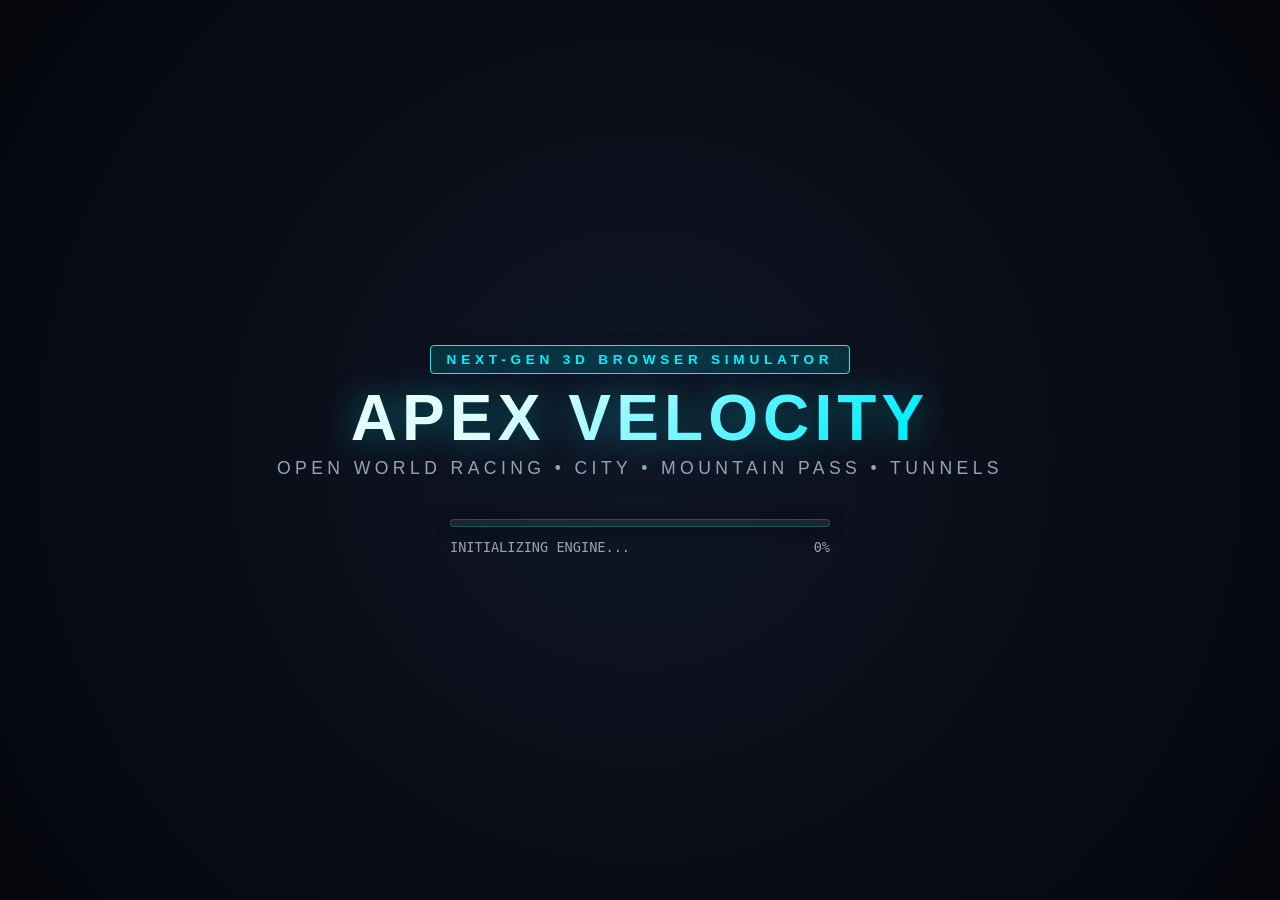
<file: index.html>
<!DOCTYPE html>
<html lang="en">
<head>
  <meta charset="UTF-8">
  <meta http-equiv="refresh" content="0; url=game.html">
  <title>Redirecting to Apex Velocity 3D...</title>
</head>
<body style="background: #07090e; color: #00f0ff; font-family: sans-serif; display: flex; justify-content: center; align-items: center; height: 100vh;">
  <p>Loading Apex Velocity 3D... <a href="game.html" style="color: #00f0ff;">Click here if not redirected</a></p>
</body>
</html>
</file>
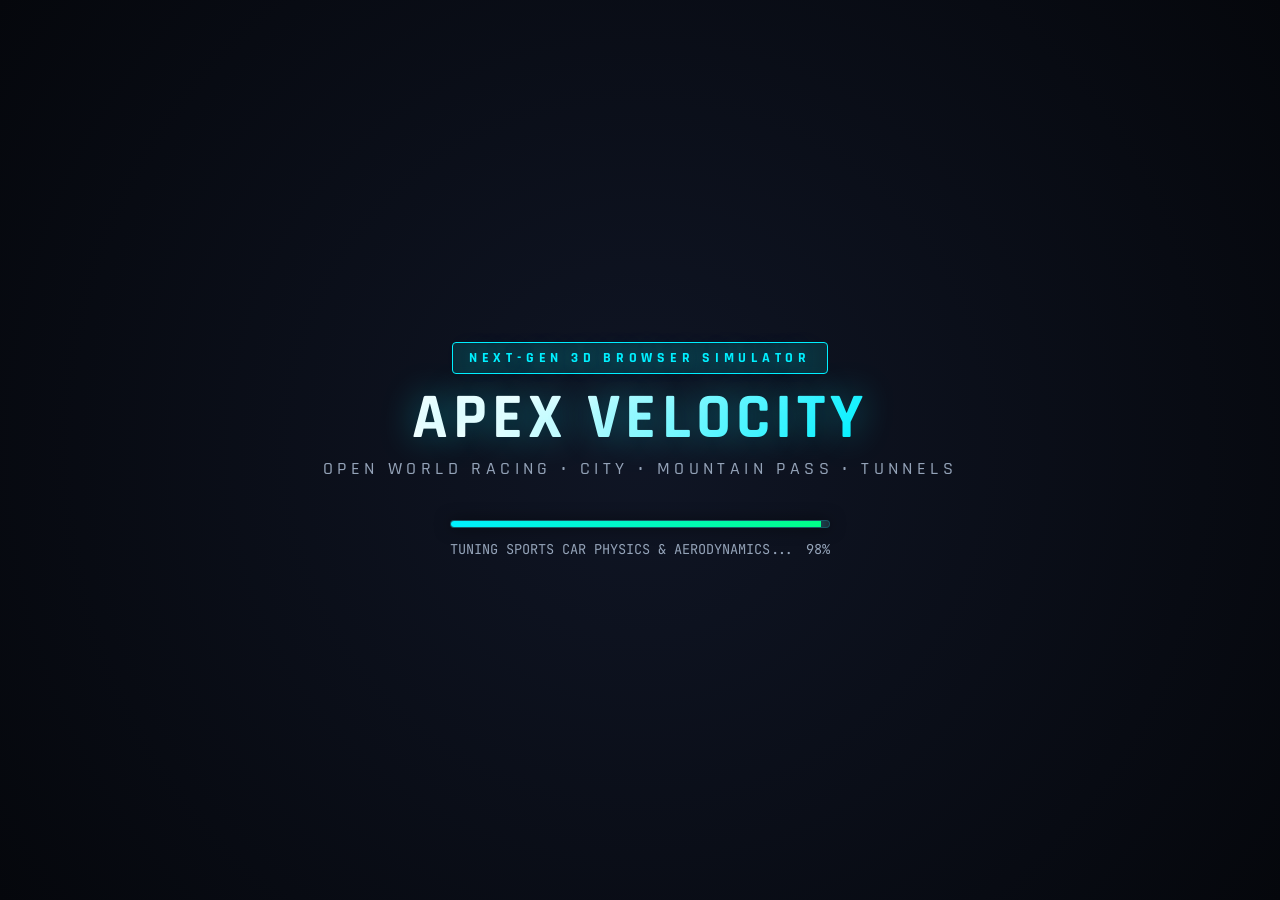
<file: game.html>
<!DOCTYPE html>
<html lang="en">

<head>
    <meta charset="UTF-8">
    <meta name="viewport" content="width=device-width, initial-scale=1.0, maximum-scale=1.0, user-scalable=no">
    <title>Apex Velocity 3D — Open-World High-Performance Racing</title>
    <meta name="description"
        content="Cinematic 3D open-world racing and driving game powered by WebGL and Three.js. Drive supercars through modern city streets, suspension bridges, mountain hairpins, and tunnels.">

    <!-- Google Fonts for futuristic racing aesthetic -->
    <link rel="preconnect" href="https://fonts.googleapis.com">
    <link rel="preconnect" href="https://fonts.gstatic.com" crossorigin>
    <link
        href="https://fonts.googleapis.com/css2?family=JetBrains+Mono:wght@400;700;800&family=Rajdhani:wght@500;600;700;800&family=Orbitron:wght@700;900&display=swap"
        rel="stylesheet">

    <link rel="stylesheet" href="style.css">
</head>

<body>

    <!-- WebGL 3D Canvas Rendering Container -->
    <div id="canvas-container"></div>

    <!-- SVG Global Definitions for Gradient Gauges -->
    <svg width="0" height="0" style="position: absolute;">
        <defs>
            <linearGradient id="speedo-grad" x1="0%" y1="0%" x2="100%" y2="100%">
                <stop offset="0%" stop-color="#00f0ff" />
                <stop offset="60%" stop-color="#00a2ff" />
                <stop offset="100%" stop-color="#ff2a44" />
            </linearGradient>
        </defs>
    </svg>

    <!-- Complete HTML5 UI & HUD Overlay -->
    <div id="ui-root">

        <!-- ==========================================
         1. START / PRELOADING SCREEN
         ========================================== -->
        <div id="start-screen" class="overlay-screen">
            <div class="brand-container">
                <span class="game-logo-badge">NEXT-GEN 3D BROWSER SIMULATOR</span>
                <h1 class="game-title">APEX VELOCITY</h1>
                <p class="game-subtitle">OPEN WORLD RACING &bull; CITY &bull; MOUNTAIN PASS &bull; TUNNELS</p>
            </div>

            <div class="loader-progress-box">
                <div class="loader-bar-bg">
                    <div id="loading-bar-fill" class="loader-bar-fill"></div>
                </div>
                <div class="loader-meta">
                    <span id="loading-text">INITIALIZING ENGINE...</span>
                    <span id="loading-percent">0%</span>
                </div>
            </div>

            <button id="btn-start-game" class="btn-launch hidden">ENTER THE GRID</button>
        </div>

        <!-- ==========================================
         2. CINEMATIC MAIN MENU
         ========================================== -->
        <div id="main-menu" class="menu-container hidden">
            <div class="menu-header">
                <div>
                    <span class="game-logo-badge">3D RACING SIMULATION</span>
                    <h2 style="font-size: 2.8rem; font-weight: 900; letter-spacing: 0.08em; text-transform: uppercase;">
                        APEX VELOCITY</h2>
                </div>
            </div>

            <div class="menu-nav">
                <button id="btn-menu-free" class="btn-menu primary">
                    <span>FREE DRIVE</span>
                    <span>&rarr;</span>
                </button>
                <button id="btn-menu-race" class="btn-menu">
                    <span>RACE MODES</span>
                    <span>&rarr;</span>
                </button>
                <button id="btn-menu-garage" class="btn-menu">
                    <span>GARAGE &amp; CARS</span>
                    <span>&rarr;</span>
                </button>
                <button id="btn-menu-map" class="btn-menu">
                    <span>WORLD MAP [M]</span>
                    <span>&rarr;</span>
                </button>
                <button id="btn-menu-settings" class="btn-menu">
                    <span>SETTINGS</span>
                    <span>&rarr;</span>
                </button>
                <button id="btn-menu-help" class="btn-menu">
                    <span>CONTROLS</span>
                    <span>&rarr;</span>
                </button>
            </div>

            <div class="menu-footer">
                <span>THREE.JS &bull; WEBGL ENGINE &bull; 60 FPS</span>
                <span>PRESS [M] FOR WORLD MAP &bull; [C] FOR 5 CAMERAS &bull; [SHIFT] NITRO</span>
            </div>
        </div>

        <!-- ==========================================
         3. RACE MODE SELECT MODAL
         ========================================== -->
        <div id="mode-modal" class="modal-overlay hidden">
            <div class="modal-card">
                <div class="modal-header">
                    <h3 class="modal-title">SELECT RACE MODE</h3>
                    <button class="modal-close-btn">&times;</button>
                </div>
                <div class="modal-body">
                    <div class="mode-grid">
                        <div class="mode-card" data-mode="free_drive">
                            <span style="font-size: 1.8rem;">🏙️</span>
                            <h4 class="mode-card-title">Free Drive</h4>
                            <p class="mode-card-desc">Explore the entire open world freely with no timer. Discover stunt
                                ramps, tunnels, suspension bridge, and scenic mountain lookouts.</p>
                        </div>
                        <div class="mode-card" data-mode="circuit">
                            <span style="font-size: 1.8rem;">🏁</span>
                            <h4 class="mode-card-title">Circuit Race</h4>
                            <p class="mode-card-desc">Compete in a 3-lap grand championship against 3 aggressive AI
                                rivals across downtown avenues, the suspension bridge, and mountain hairpins.</p>
                        </div>
                        <div class="mode-card" data-mode="sprint">
                            <span style="font-size: 1.8rem;">⚡</span>
                            <h4 class="mode-card-title">Sprint Race</h4>
                            <p class="mode-card-desc">High-stakes point-to-point race from Downtown across the
                                illuminated mountain tunnel to the coastal finish line.</p>
                        </div>
                        <div class="mode-card" data-mode="time_trial">
                            <span style="font-size: 1.8rem;">⏱️</span>
                            <h4 class="mode-card-title">Time Trial</h4>
                            <p class="mode-card-desc">Master optimal racing lines and apex braking points. Compete
                                against the stopwatch to beat the all-time track record.</p>
                        </div>
                        <div class="mode-card" data-mode="checkpoint">
                            <span style="font-size: 1.8rem;">⏳</span>
                            <h4 class="mode-card-title">Checkpoint Challenge</h4>
                            <p class="mode-card-desc">Arcade rush against a ticking countdown clock. Every illuminated
                                gate passed grants +7 bonus seconds. Don't run out of time!</p>
                        </div>
                        <div class="mode-card" data-mode="speed">
                            <span style="font-size: 1.8rem;">🚀</span>
                            <h4 class="mode-card-title">Speed Challenge</h4>
                            <p class="mode-card-desc">Activate nitrous oxide down the freeway straightaways and trigger
                                high-speed radar traps to set the ultimate velocity record.</p>
                        </div>
                    </div>
                </div>
            </div>
        </div>

        <!-- ==========================================
         4. GARAGE & SHOWROOM MODAL
         ========================================== -->
        <div id="garage-modal" class="modal-overlay hidden">
            <div class="modal-card">
                <div class="modal-header">
                    <h3 class="modal-title">VEHICLE SHOWROOM</h3>
                    <button class="modal-close-btn">&times;</button>
                </div>
                <div class="modal-body">
                    <div class="garage-grid">
                        <div class="car-select-list">
                            <div class="car-select-card active" data-car="apex">
                                <div>
                                    <div class="car-name">Apex GT</div>
                                    <div style="font-size: 0.8rem; color: var(--text-muted);">Porsche 911 GT3 Styling
                                        &bull; Twin-Turbo V8</div>
                                </div>
                                <span style="color: var(--accent-cyan); font-weight: 800;">ACTIVE</span>
                            </div>
                            <div class="car-select-card" data-car="phantom">
                                <div>
                                    <div class="car-name">Phantom Hypercar</div>
                                    <div style="font-size: 0.8rem; color: var(--text-muted);">Koenigsegg &bull; Bugatti
                                        Quad-Turbo W16</div>
                                </div>
                                <span style="color: var(--accent-cyan); font-weight: 800;">SELECT</span>
                            </div>
                            <div class="car-select-card" data-car="monza">
                                <div>
                                    <div class="car-name">Monza V12</div>
                                    <div style="font-size: 0.8rem; color: var(--text-muted);">Ferrari Daytona SP3 &bull;
                                        Roaring V12 Muscle</div>
                                </div>
                                <span style="color: var(--accent-cyan); font-weight: 800;">SELECT</span>
                            </div>
                            <div class="car-select-card" data-car="cyber">
                                <div>
                                    <div class="car-name">Cyber Roadster</div>
                                    <div style="font-size: 0.8rem; color: var(--text-muted);">Tesla Roadster &bull;
                                        Rimac Tri-Motor EV</div>
                                </div>
                                <span style="color: var(--accent-cyan); font-weight: 800;">SELECT</span>
                            </div>
                        </div>

                        <div class="car-stats-panel">
                            <h4 style="font-size: 1.1rem; color: #ffffff;">PERFORMANCE SPECS</h4>
                            <div class="stat-row">
                                <div class="stat-header"><span>TOP SPEED</span><span>345 KM/H</span></div>
                                <div class="stat-bar-bg">
                                    <div id="stat-speed-bar" class="stat-bar-fill"></div>
                                </div>
                            </div>
                            <div class="stat-row">
                                <div class="stat-header"><span>ACCELERATION</span><span>0-100 IN 2.4s</span></div>
                                <div class="stat-bar-bg">
                                    <div id="stat-accel-bar" class="stat-bar-fill"></div>
                                </div>
                            </div>
                            <div class="stat-row">
                                <div class="stat-header"><span>HANDLING &amp; DOWNFORCE</span><span>1.5G LATERAL</span>
                                </div>
                                <div class="stat-bar-bg">
                                    <div id="stat-handling-bar" class="stat-bar-fill"></div>
                                </div>
                            </div>
                            <div class="stat-row">
                                <div class="stat-header"><span>BRAKING FORCE</span><span>BREMBO CERAMIC</span></div>
                                <div class="stat-bar-bg">
                                    <div id="stat-brake-bar" class="stat-bar-fill"></div>
                                </div>
                            </div>

                            <div style="margin-top: 1rem;">
                                <h4 style="font-size: 1.05rem; color: #ffffff; margin-bottom: 0.4rem;">CUSTOM BODY PAINT
                                </h4>
                                <div class="color-palette">
                                    <div class="color-swatch active" data-color="00e5ff" style="background: #00e5ff;"
                                        title="Cyber Cyan"></div>
                                    <div class="color-swatch" data-color="e6194b" style="background: #e6194b;"
                                        title="Crimson Red"></div>
                                    <div class="color-swatch" data-color="ffe119" style="background: #ffe119;"
                                        title="Racing Yellow"></div>
                                    <div class="color-swatch" data-color="f58231" style="background: #f58231;"
                                        title="Solar Orange"></div>
                                    <div class="color-swatch" data-color="00b894" style="background: #00b894;"
                                        title="Emerald Green"></div>
                                    <div class="color-swatch" data-color="911eb4" style="background: #911eb4;"
                                        title="Neon Purple"></div>
                                    <div class="color-swatch" data-color="18191c" style="background: #18191c;"
                                        title="Midnight Carbon"></div>
                                </div>
                            </div>
                        </div>
                    </div>
                </div>
            </div>
        </div>

        <!-- ==========================================
         5. INTERACTIVE WORLD MAP SCREEN (M Key)
         ========================================== -->
        <div id="world-map-modal" class="modal-overlay hidden">
            <div class="modal-card" style="width: 980px; max-width: 96vw; height: 86vh;">
                <div class="modal-header">
                    <div style="display: flex; align-items: center; gap: 12px;">
                        <span style="font-size: 1.6rem;">🗺️</span>
                        <div>
                            <h3 class="modal-title">OPEN-WORLD GPS NAVIGATION</h3>
                            <p style="font-size: 0.8rem; color: var(--text-muted); letter-spacing: 0.05em;">CLICK ANY
                                LANDMARK OR DESTINATION TO SET ROUTE GUIDANCE</p>
                        </div>
                    </div>
                    <button class="modal-close-btn">&times;</button>
                </div>
                <div class="modal-body"
                    style="padding: 1rem 1.5rem; flex-direction: row; gap: 1.5rem; overflow: hidden;">
                    <!-- Landmarks List Sidebar -->
                    <div class="map-sidebar">
                        <h4
                            style="font-size: 0.9rem; letter-spacing: 0.1em; color: var(--accent-cyan); margin-bottom: 8px;">
                            DESTINATIONS &amp; PLACES</h4>
                        <div id="map-landmarks-list" class="landmarks-scroll-box"></div>
                        <button id="btn-set-waypoint" class="btn-menu primary"
                            style="justify-content: center; margin-top: 10px; width: 100%;">
                            <span>SET GPS WAYPOINT</span>
                        </button>
                    </div>

                    <!-- Large Vector GPS Map Canvas -->
                    <div class="map-canvas-container">
                        <canvas id="world-map-canvas" width="620" height="490"></canvas>
                        <div class="map-hint-overlay">CLICK ANYWHERE ON MAP TO SET GPS BEACON</div>
                    </div>
                </div>
            </div>
        </div>

        <!-- ==========================================
         6. SETTINGS MODAL
         ========================================== -->
        <div id="settings-modal" class="modal-overlay hidden">
            <div class="modal-card" style="max-width: 580px;">
                <div class="modal-header">
                    <h3 class="modal-title">SETTINGS &amp; GRAPHICS</h3>
                    <button class="modal-close-btn">&times;</button>
                </div>
                <div class="modal-body">
                    <div class="settings-group">
                        <div class="setting-item">
                            <span class="setting-label">Real-time Shadows</span>
                            <input type="checkbox" id="setting-shadows" checked
                                style="transform: scale(1.4); cursor: pointer;">
                        </div>
                        <div class="setting-item">
                            <span class="setting-label">Environment &amp; Weather</span>
                            <select id="setting-weather" class="setting-input">
                                <option value="day" selected>Clear Day</option>
                                <option value="sunset">Golden Hour Sunset</option>
                                <option value="night">Neon Cyber Night</option>
                                <option value="rain">Atmospheric Rain</option>
                                <option value="fog">Dense Mist &amp; Fog</option>
                            </select>
                        </div>
                        <div class="setting-item">
                            <span class="setting-label">AI Driver Difficulty</span>
                            <select id="setting-difficulty" class="setting-input">
                                <option value="easy">Casual</option>
                                <option value="medium" selected>Standard</option>
                                <option value="hard">Expert Pro</option>
                            </select>
                        </div>
                        <div class="setting-item">
                            <span class="setting-label">Master Volume</span>
                            <input type="range" id="setting-vol-master" min="0" max="1" step="0.05" value="0.8">
                        </div>
                        <div class="setting-item">
                            <span class="setting-label">Engine &amp; SFX Volume</span>
                            <input type="range" id="setting-vol-sfx" min="0" max="1" step="0.05" value="0.8">
                        </div>
                        <div class="setting-item">
                            <span class="setting-label">Synthwave Soundtrack</span>
                            <input type="range" id="setting-vol-music" min="0" max="1" step="0.05" value="0.5">
                        </div>
                        <div class="setting-item">
                            <span class="setting-label">Display Mode</span>
                            <button id="btn-fullscreen" class="btn-hud-action">TOGGLE FULLSCREEN</button>
                        </div>
                    </div>
                </div>
            </div>
        </div>

        <!-- ==========================================
         7. HOW TO PLAY / KEYBINDINGS MODAL
         ========================================== -->
        <div id="help-modal" class="modal-overlay hidden">
            <div class="modal-card" style="max-width: 660px;">
                <div class="modal-header">
                    <h3 class="modal-title">DRIVING &amp; GPS CONTROLS</h3>
                    <button class="modal-close-btn">&times;</button>
                </div>
                <div class="modal-body">
                    <div class="keys-grid">
                        <div class="key-item">
                            <div class="kbd">W / &uarr;</div>
                            <div>
                                <div style="font-weight: 700;">Accelerate</div>
                                <div style="font-size: 0.8rem; color: var(--text-muted);">Engine throttle &amp; power
                                </div>
                            </div>
                        </div>
                        <div class="key-item">
                            <div class="kbd">S / &darr;</div>
                            <div>
                                <div style="font-weight: 700;">Brake / Reverse</div>
                                <div style="font-size: 0.8rem; color: var(--text-muted);">Progressive braking &amp;
                                    reverse</div>
                            </div>
                        </div>
                        <div class="key-item">
                            <div class="kbd">A / &larr;</div>
                            <div>
                                <div style="font-weight: 700;">Steer Left</div>
                                <div style="font-size: 0.8rem; color: var(--text-muted);">Turns car smoothly to the left
                                </div>
                            </div>
                        </div>
                        <div class="key-item">
                            <div class="kbd">D / &rarr;</div>
                            <div>
                                <div style="font-weight: 700;">Steer Right</div>
                                <div style="font-size: 0.8rem; color: var(--text-muted);">Turns car smoothly to the
                                    right</div>
                            </div>
                        </div>
                        <div class="key-item">
                            <div class="kbd">M</div>
                            <div>
                                <div style="font-weight: 700;">World Map &amp; GPS</div>
                                <div style="font-size: 0.8rem; color: var(--text-muted);">Open GPS Map to select
                                    destinations</div>
                            </div>
                        </div>
                        <div class="key-item">
                            <div class="kbd">SPACE</div>
                            <div>
                                <div style="font-weight: 700;">Handbrake &amp; Drift</div>
                                <div style="font-size: 0.8rem; color: var(--text-muted);">Controlled slide through
                                    corners</div>
                            </div>
                        </div>
                        <div class="key-item">
                            <div class="kbd">SHIFT</div>
                            <div>
                                <div style="font-weight: 700;">Nitro Rocket Boost</div>
                                <div style="font-size: 0.8rem; color: var(--text-muted);">Twin exhaust flame burst</div>
                            </div>
                        </div>
                        <div class="key-item">
                            <div class="kbd">C</div>
                            <div>
                                <div style="font-weight: 700;">Cycle 5 Cameras</div>
                                <div style="font-size: 0.8rem; color: var(--text-muted);">Chase, Low, Hood, Cockpit,
                                    Orbit</div>
                            </div>
                        </div>
                        <div class="key-item">
                            <div class="kbd">R</div>
                            <div>
                                <div style="font-weight: 700;">Reset Car</div>
                                <div style="font-size: 0.8rem; color: var(--text-muted);">Respawn upright on roadway
                                </div>
                            </div>
                        </div>
                        <div class="key-item">
                            <div class="kbd">H</div>
                            <div>
                                <div style="font-weight: 700;">Headlights</div>
                                <div style="font-size: 0.8rem; color: var(--text-muted);">Forward projector spotlights
                                </div>
                            </div>
                        </div>
                        <div class="key-item">
                            <div class="kbd">P / ESC</div>
                            <div>
                                <div style="font-weight: 700;">Pause Game</div>
                                <div style="font-size: 0.8rem; color: var(--text-muted);">Open pause menu</div>
                            </div>
                        </div>
                    </div>
                </div>
            </div>
        </div>

        <!-- ==========================================
         8. PAUSE MENU
         ========================================== -->
        <div id="pause-menu" class="modal-overlay hidden">
            <div class="modal-card" style="max-width: 380px; text-align: center;">
                <div class="modal-header" style="justify-content: center;">
                    <h3 class="modal-title">GAME PAUSED</h3>
                </div>
                <div class="modal-body" style="gap: 1rem;">
                    <button id="btn-pause-resume" class="btn-menu primary" style="justify-content: center;">RESUME
                        DRIVE</button>
                    <button id="btn-pause-restart" class="btn-menu" style="justify-content: center;">RESTART
                        RACE</button>
                    <button id="btn-pause-mainmenu" class="btn-menu" style="justify-content: center;">MAIN MENU</button>
                </div>
            </div>
        </div>

        <!-- ==========================================
         9. RACE RESULTS MODAL
         ========================================== -->
        <div id="results-modal" class="modal-overlay hidden">
            <div class="modal-card" style="max-width: 520px;">
                <div class="modal-header" style="justify-content: center;">
                    <h3 id="results-title" class="modal-title">RACE FINISHED!</h3>
                </div>
                <div class="modal-body">
                    <div class="results-podium">
                        <div style="font-size: 0.85rem; letter-spacing: 0.2em; color: var(--text-muted);">FINAL STANDING
                        </div>
                        <div id="results-pos" class="results-rank">1ST PLACE</div>
                    </div>
                    <div class="results-stats-row">
                        <div class="hud-stat-box">
                            <span class="hud-stat-label">TOTAL TIME</span>
                            <span id="results-time" class="hud-stat-value highlight">01:45.32</span>
                        </div>
                        <div class="hud-stat-box">
                            <span class="hud-stat-label">BEST LAP</span>
                            <span id="results-best" class="hud-stat-value">00:34.18</span>
                        </div>
                    </div>
                    <div class="results-actions">
                        <button id="btn-results-retry" class="btn-launch"
                            style="padding: 14px 32px; font-size: 1.1rem;">RETRY</button>
                        <button id="btn-results-menu" class="btn-menu" style="padding: 14px 28px;">MAIN MENU</button>
                    </div>
                </div>
            </div>
        </div>

        <!-- ==========================================
         10. IN-GAME RACING HUD OVERLAY
         ========================================== -->
        <div id="hud" class="hidden">

            <!-- Top Race Leaderboard Status Header -->
            <div id="hud-race-stats" class="hud-race-header">
                <div class="hud-stat-box">
                    <span class="hud-stat-label">POS</span>
                    <span id="hud-pos-val" class="hud-stat-value highlight">1/4</span>
                </div>
                <div class="hud-stat-box">
                    <span class="hud-stat-label">LAP</span>
                    <span id="hud-lap-val" class="hud-stat-value">LAP 1/3</span>
                </div>
                <div class="hud-stat-box">
                    <span class="hud-stat-label">TIME</span>
                    <span id="hud-timer-val" class="hud-stat-value">00:00.00</span>
                </div>
                <div class="hud-stat-box">
                    <span class="hud-stat-label">BEST</span>
                    <span id="hud-best-val" class="hud-stat-value">--:--</span>
                </div>
            </div>

            <!-- Floating Live GPS Route Guidance Card -->
            <div id="hud-gps-banner" class="hud-gps-card hidden">
                <div id="gps-arrow" class="gps-compass-arrow">&uarr;</div>
                <div class="gps-info">
                    <div class="gps-title"><span id="gps-dest-name">DESTINATION</span></div>
                    <div class="gps-distance"><span id="gps-dist-val">0m</span> TO DESTINATION</div>
                </div>
                <button id="btn-clear-gps" class="gps-clear-btn" title="Cancel Route">&times;</button>
            </div>

            <!-- Radar Minimap -->
            <div class="hud-minimap-box">
                <canvas id="minimap-canvas" width="170" height="170"></canvas>
            </div>

            <!-- Futuristic Speedometer & Gauges Cluster -->
            <div class="hud-speedometer-box">
                <div class="gauge-svg-wrapper">
                    <svg class="speedo-svg" viewBox="0 0 100 100">
                        <circle class="speedo-bg-arc" cx="50" cy="50" r="45" stroke-dasharray="283"
                            stroke-dashoffset="70" />
                        <circle id="hud-speed-arc" class="speedo-val-arc" cx="50" cy="50" r="45" />
                    </svg>
                    <div class="speed-digital-readout">
                        <span id="hud-speed-val" class="speed-number">0</span>
                        <span class="speed-unit">KM/H</span>
                    </div>
                </div>

                <!-- Gear & Tachometer RPM Bar -->
                <div class="hud-engine-row">
                    <div id="hud-gear-val" class="gear-badge">1</div>
                    <div class="rpm-bar-bg">
                        <div id="hud-rpm-fill" class="rpm-bar-fill"></div>
                    </div>
                </div>

                <!-- Nitrous Oxide Boost Meter -->
                <div class="hud-nitro-row">
                    <span class="nitro-icon">N<sub>2</sub>O</span>
                    <div class="nitro-bar-bg">
                        <div id="hud-nitro-fill" class="nitro-bar-fill"></div>
                    </div>
                </div>
            </div>

            <!-- Quick Action Floating Bar -->
            <div class="hud-action-bar">
                <button id="btn-hud-map" class="btn-hud-action" title="Open World Map [M]">🗺️ MAP [M]</button>
                <button id="btn-hud-cam" class="btn-hud-action" title="Switch Camera [C]">📷 CAM</button>
                <button id="btn-hud-light" class="btn-hud-action" title="Toggle Lights [H]">💡 LIGHTS</button>
                <button id="btn-hud-reset" class="btn-hud-action" title="Reset Car [R]">🔄 RESET</button>
                <button id="btn-hud-mute" class="btn-hud-action" title="Audio Mute">🔊</button>
            </div>

            <!-- Big Animated Countdown Overlay (3, 2, 1, GO!) -->
            <div id="countdown-overlay" class="hidden">
                <span id="countdown-text" class="countdown-number">3</span>
            </div>

            <!-- Floating Notification & Camera Indicators -->
            <div id="notification-banner" class="hidden">NEW TOP SPEED: 245 KM/H!</div>
            <div id="camera-indicator" class="hidden">CAMERA: 3RD PERSON CHASE</div>

        </div>

    </div>

    <!-- Three.js (Local offline library with CDN fallback) -->
    <script src="libs/three.min.js"></script>
    <script>
        if (typeof THREE === 'undefined') {
            document.write('<script src="https://cdnjs.cloudflare.com/ajax/libs/three.js/r128/three.min.js"><\/script>');
        }
    </script>

    <!-- Modular Game Architecture Scripts -->
    <script src="js/InputManager.js"></script>
    <script src="js/AudioManager.js"></script>
    <script src="js/Physics.js"></script>
    <script src="js/ParticleSystem.js"></script>
    <script src="js/Road.js"></script>
    <script src="js/World.js"></script>
    <script src="js/Car.js"></script>
    <script src="js/AIController.js"></script>
    <script src="js/TrafficManager.js"></script>
    <script src="js/WeatherSystem.js"></script>
    <script src="js/CameraController.js"></script>
    <script src="js/UIManager.js"></script>
    <script src="js/RaceManager.js"></script>
    <script src="js/Game.js"></script>
    <script src="js/main.js"></script>

</body>

</html>
</file>
<file: style.css>
/* ============================================================
   APEX VELOCITY 3D — COMMERCIAL GRADE RACING GAME STYLESHEET
   Futuristic Glassmorphism, Neon Glows, Radial Gauges & Responsive UI
   ============================================================ */

:root {
  --bg-dark: #07090e;
  --bg-panel: rgba(14, 18, 27, 0.78);
  --bg-panel-border: rgba(0, 240, 255, 0.25);
  --bg-panel-hover: rgba(22, 28, 42, 0.9);

  --accent-cyan: #00f0ff;
  --accent-blue: #0984e3;
  --accent-orange: #ff7700;
  --accent-red: #ff2a44;
  --accent-green: #00ff88;
  --accent-purple: #a855f7;

  --text-main: #f8fafc;
  --text-muted: #94a3b8;
  --text-dim: #64748b;

  --glow-cyan: 0 0 20px rgba(0, 240, 255, 0.5);
  --glow-orange: 0 0 20px rgba(255, 119, 0, 0.5);
  --glow-red: 0 0 20px rgba(255, 42, 68, 0.6);

  --font-display: 'Rajdhani', 'Orbitron', -apple-system, BlinkMacSystemFont, "Segoe UI", Roboto, sans-serif;
  --font-mono: 'JetBrains Mono', 'Roboto Mono', monospace;
}

* {
  box-sizing: border-box;
  margin: 0;
  padding: 0;
  user-select: none;
  -webkit-user-select: none;
}

html, body {
  width: 100%;
  height: 100%;
  overflow: hidden;
  background-color: var(--bg-dark);
  font-family: var(--font-display);
  color: var(--text-main);
}

/* 3D Canvas Container */
#canvas-container {
  position: absolute;
  top: 0;
  left: 0;
  width: 100%;
  height: 100%;
  z-index: 1;
}

#canvas-container canvas {
  width: 100% !important;
  height: 100% !important;
  display: block;
}

/* UI Root Overlay */
#ui-root {
  position: absolute;
  top: 0;
  left: 0;
  width: 100%;
  height: 100%;
  z-index: 10;
  pointer-events: none;
}

.interactive {
  pointer-events: auto;
}

.hidden {
  display: none !important;
}

/* ============================================================
   START / LOADING SCREEN
   ============================================================ */
.overlay-screen {
  position: absolute;
  top: 0;
  left: 0;
  width: 100%;
  height: 100%;
  background: radial-gradient(circle at center, rgba(16, 22, 38, 0.95) 0%, rgba(5, 7, 12, 0.98) 100%);
  display: flex;
  flex-direction: column;
  justify-content: center;
  align-items: center;
  z-index: 100;
  pointer-events: auto;
  transition: opacity 0.5s ease;
}

.brand-container {
  text-align: center;
  margin-bottom: 2.5rem;
}

.game-logo-badge {
  display: inline-block;
  font-size: 0.85rem;
  letter-spacing: 0.35em;
  padding: 6px 16px;
  background: rgba(0, 240, 255, 0.12);
  border: 1px solid var(--accent-cyan);
  color: var(--accent-cyan);
  border-radius: 4px;
  margin-bottom: 12px;
  text-shadow: var(--glow-cyan);
  font-weight: 700;
}

.game-title {
  font-size: 4rem;
  font-weight: 900;
  letter-spacing: 0.08em;
  text-transform: uppercase;
  background: linear-gradient(135deg, #ffffff 30%, var(--accent-cyan) 85%);
  -webkit-background-clip: text;
  -webkit-text-fill-color: transparent;
  text-shadow: 0 0 35px rgba(0, 240, 255, 0.4);
  line-height: 1;
}

.game-subtitle {
  font-size: 1.1rem;
  color: var(--text-muted);
  letter-spacing: 0.25em;
  margin-top: 8px;
  font-weight: 500;
}

.loader-progress-box {
  width: 380px;
  max-width: 85vw;
  text-align: center;
}

.loader-bar-bg {
  width: 100%;
  height: 8px;
  background: rgba(255, 255, 255, 0.08);
  border-radius: 4px;
  overflow: hidden;
  border: 1px solid rgba(0, 240, 255, 0.25);
  box-shadow: 0 0 15px rgba(0, 0, 0, 0.5);
  margin-bottom: 12px;
}

.loader-bar-fill {
  width: 0%;
  height: 100%;
  background: linear-gradient(90deg, var(--accent-cyan), #00ff88);
  box-shadow: 0 0 15px var(--accent-cyan);
  transition: width 0.15s ease;
}

.loader-meta {
  display: flex;
  justify-content: space-between;
  font-size: 0.85rem;
  font-family: var(--font-mono);
  color: var(--text-muted);
}

.btn-launch {
  font-size: 1.35rem;
  font-weight: 800;
  letter-spacing: 0.2em;
  padding: 18px 48px;
  background: linear-gradient(135deg, var(--accent-cyan), #00a2ff);
  border: none;
  border-radius: 6px;
  color: #05070e;
  cursor: pointer;
  box-shadow: 0 0 30px rgba(0, 240, 255, 0.6);
  transition: all 0.25s cubic-bezier(0.2, 0.8, 0.2, 1);
  text-transform: uppercase;
}

.btn-launch:hover {
  transform: translateY(-3px) scale(1.03);
  box-shadow: 0 0 45px rgba(0, 240, 255, 0.85);
}

/* ============================================================
   MAIN MENU SCREEN (Cinematic Overlay)
   ============================================================ */
.menu-container {
  position: absolute;
  top: 0;
  left: 0;
  width: 100%;
  height: 100%;
  display: flex;
  flex-direction: column;
  justify-content: space-between;
  padding: 3rem 4rem;
  pointer-events: auto;
  background: linear-gradient(90deg, rgba(7, 9, 14, 0.82) 0%, rgba(7, 9, 14, 0.3) 50%, rgba(7, 9, 14, 0.7) 100%);
}

.menu-header {
  display: flex;
  align-items: center;
  justify-content: space-between;
}

.menu-nav {
  display: flex;
  flex-direction: column;
  gap: 1.1rem;
  max-width: 360px;
}

.btn-menu {
  display: flex;
  align-items: center;
  justify-content: space-between;
  padding: 14px 24px;
  background: var(--bg-panel);
  border: 1px solid var(--bg-panel-border);
  border-radius: 6px;
  color: var(--text-main);
  font-size: 1.15rem;
  font-weight: 700;
  letter-spacing: 0.12em;
  text-transform: uppercase;
  cursor: pointer;
  backdrop-filter: blur(12px);
  transition: all 0.2s ease;
}

.btn-menu:hover {
  background: var(--bg-panel-hover);
  border-color: var(--accent-cyan);
  box-shadow: 0 0 25px rgba(0, 240, 255, 0.4);
  transform: translateX(8px);
}

.btn-menu.primary {
  background: linear-gradient(135deg, rgba(0, 240, 255, 0.25), rgba(9, 132, 227, 0.35));
  border-color: var(--accent-cyan);
  box-shadow: var(--glow-cyan);
}

.btn-menu.primary:hover {
  background: linear-gradient(135deg, rgba(0, 240, 255, 0.45), rgba(9, 132, 227, 0.55));
}

.menu-footer {
  display: flex;
  justify-content: space-between;
  font-size: 0.85rem;
  color: var(--text-dim);
  font-family: var(--font-mono);
}

/* ============================================================
   MODALS (Garage, Mode Select, Settings, Help)
   ============================================================ */
.modal-overlay {
  position: absolute;
  top: 0;
  left: 0;
  width: 100%;
  height: 100%;
  background: rgba(5, 7, 12, 0.78);
  backdrop-filter: blur(14px);
  display: flex;
  justify-content: center;
  align-items: center;
  z-index: 50;
  pointer-events: auto;
}

.modal-card {
  width: 860px;
  max-width: 92vw;
  max-height: 88vh;
  background: var(--bg-panel);
  border: 1px solid var(--bg-panel-border);
  border-radius: 12px;
  box-shadow: 0 20px 50px rgba(0, 0, 0, 0.75), var(--glow-cyan);
  display: flex;
  flex-direction: column;
  overflow: hidden;
}

.modal-header {
  display: flex;
  justify-content: space-between;
  align-items: center;
  padding: 1.25rem 2rem;
  border-bottom: 1px solid rgba(255, 255, 255, 0.08);
}

.modal-title {
  font-size: 1.6rem;
  font-weight: 800;
  letter-spacing: 0.1em;
  color: var(--accent-cyan);
  text-transform: uppercase;
}

.modal-close-btn {
  background: transparent;
  border: none;
  color: var(--text-muted);
  font-size: 1.5rem;
  cursor: pointer;
  padding: 4px 10px;
  border-radius: 4px;
  transition: all 0.15s ease;
}

.modal-close-btn:hover {
  color: #ffffff;
  background: rgba(255, 255, 255, 0.1);
}

.modal-body {
  padding: 2rem;
  overflow-y: auto;
  display: flex;
  flex-direction: column;
  gap: 1.5rem;
}

/* Mode Selection Grid */
.mode-grid {
  display: grid;
  grid-template-columns: repeat(auto-fit, minmax(240px, 1fr));
  gap: 1.25rem;
}

.mode-card {
  background: rgba(255, 255, 255, 0.04);
  border: 1px solid rgba(255, 255, 255, 0.1);
  border-radius: 8px;
  padding: 1.5rem;
  cursor: pointer;
  transition: all 0.2s ease;
  display: flex;
  flex-direction: column;
  gap: 0.6rem;
}

.mode-card:hover {
  background: rgba(0, 240, 255, 0.08);
  border-color: var(--accent-cyan);
  box-shadow: var(--glow-cyan);
  transform: translateY(-4px);
}

.mode-card-title {
  font-size: 1.25rem;
  font-weight: 800;
  color: #ffffff;
}

.mode-card-desc {
  font-size: 0.88rem;
  color: var(--text-muted);
  line-height: 1.4;
}

/* Garage Selection */
.garage-grid {
  display: grid;
  grid-template-columns: 1fr 1fr;
  gap: 2rem;
}

.car-select-list {
  display: flex;
  flex-direction: column;
  gap: 0.8rem;
}

.car-select-card {
  background: rgba(255, 255, 255, 0.04);
  border: 1px solid rgba(255, 255, 255, 0.1);
  border-radius: 6px;
  padding: 12px 18px;
  cursor: pointer;
  display: flex;
  justify-content: space-between;
  align-items: center;
  transition: all 0.2s ease;
}

.car-select-card.active, .car-select-card:hover {
  border-color: var(--accent-cyan);
  background: rgba(0, 240, 255, 0.1);
  box-shadow: 0 0 15px rgba(0, 240, 255, 0.3);
}

.car-name {
  font-size: 1.1rem;
  font-weight: 700;
}

.car-stats-panel {
  display: flex;
  flex-direction: column;
  gap: 1rem;
}

.stat-row {
  display: flex;
  flex-direction: column;
  gap: 0.3rem;
}

.stat-header {
  display: flex;
  justify-content: space-between;
  font-size: 0.85rem;
  color: var(--text-muted);
  font-weight: 600;
}

.stat-bar-bg {
  width: 100%;
  height: 8px;
  background: rgba(255, 255, 255, 0.08);
  border-radius: 4px;
  overflow: hidden;
}

.stat-bar-fill {
  height: 100%;
  background: linear-gradient(90deg, var(--accent-cyan), #00ff88);
  width: 50%;
  transition: width 0.3s ease;
}

.color-palette {
  display: flex;
  gap: 0.8rem;
  margin-top: 1rem;
}

.color-swatch {
  width: 36px;
  height: 36px;
  border-radius: 50%;
  cursor: pointer;
  border: 2px solid rgba(255, 255, 255, 0.3);
  transition: transform 0.2s ease;
}

.color-swatch.active, .color-swatch:hover {
  transform: scale(1.2);
  border-color: #ffffff;
  box-shadow: 0 0 15px rgba(255, 255, 255, 0.8);
}

/* Settings Form Controls */
.settings-group {
  display: flex;
  flex-direction: column;
  gap: 1.25rem;
}

.setting-item {
  display: flex;
  justify-content: space-between;
  align-items: center;
  padding: 8px 0;
  border-bottom: 1px solid rgba(255, 255, 255, 0.05);
}

.setting-label {
  font-size: 1rem;
  font-weight: 600;
}

.setting-input {
  background: rgba(255, 255, 255, 0.08);
  border: 1px solid rgba(255, 255, 255, 0.2);
  color: #ffffff;
  padding: 6px 12px;
  border-radius: 4px;
  font-family: inherit;
  font-size: 0.95rem;
}

/* Help Keybindings Grid */
.keys-grid {
  display: grid;
  grid-template-columns: repeat(2, 1fr);
  gap: 1rem;
}

.key-item {
  display: flex;
  align-items: center;
  gap: 1rem;
  background: rgba(255, 255, 255, 0.04);
  padding: 10px 16px;
  border-radius: 6px;
}

.kbd {
  background: rgba(0, 240, 255, 0.15);
  border: 1px solid var(--accent-cyan);
  padding: 4px 10px;
  border-radius: 4px;
  font-family: var(--font-mono);
  font-size: 0.9rem;
  font-weight: 700;
  color: var(--accent-cyan);
  min-width: 32px;
  text-align: center;
}

/* ============================================================
   IN-GAME HUD
   ============================================================ */
#hud {
  position: absolute;
  top: 0;
  left: 0;
  width: 100%;
  height: 100%;
  pointer-events: none;
}

/* Top Race Header / Leaderboard */
.hud-race-header {
  position: absolute;
  top: 1.8rem;
  left: 50%;
  transform: translateX(-50%);
  display: flex;
  gap: 1.5rem;
  background: var(--bg-panel);
  border: 1px solid var(--bg-panel-border);
  padding: 10px 24px;
  border-radius: 8px;
  backdrop-filter: blur(12px);
  box-shadow: 0 4px 20px rgba(0, 0, 0, 0.5);
}

.hud-stat-box {
  display: flex;
  flex-direction: column;
  align-items: center;
}

.hud-stat-label {
  font-size: 0.7rem;
  letter-spacing: 0.15em;
  color: var(--text-dim);
  font-weight: 700;
}

.hud-stat-value {
  font-size: 1.4rem;
  font-weight: 800;
  font-family: var(--font-mono);
  color: var(--text-main);
}

.hud-stat-value.highlight {
  color: var(--accent-cyan);
  text-shadow: var(--glow-cyan);
}

/* Radar Minimap */
.hud-minimap-box {
  position: absolute;
  bottom: 2rem;
  left: 2.5rem;
  width: 170px;
  height: 170px;
  border-radius: 50%;
  overflow: hidden;
  box-shadow: 0 0 25px rgba(0, 0, 0, 0.7);
}

#minimap-canvas {
  width: 100%;
  height: 100%;
  display: block;
}

/* Speedometer & Gauges Cluster */
.hud-speedometer-box {
  position: absolute;
  bottom: 2rem;
  right: 2.5rem;
  width: 260px;
  display: flex;
  flex-direction: column;
  align-items: center;
  background: var(--bg-panel);
  border: 1px solid var(--bg-panel-border);
  padding: 1.25rem 1.5rem;
  border-radius: 12px;
  backdrop-filter: blur(14px);
  box-shadow: 0 10px 30px rgba(0, 0, 0, 0.6), var(--glow-cyan);
}

.gauge-svg-wrapper {
  position: relative;
  width: 170px;
  height: 130px;
  display: flex;
  justify-content: center;
  align-items: center;
}

.speedo-svg {
  width: 100%;
  height: 100%;
  transform: rotate(-90deg);
}

.speedo-bg-arc {
  fill: none;
  stroke: rgba(255, 255, 255, 0.1);
  stroke-width: 8;
  stroke-linecap: round;
}

.speedo-val-arc {
  fill: none;
  stroke: url(#speedo-grad);
  stroke-width: 8;
  stroke-linecap: round;
  stroke-dasharray: 283;
  stroke-dashoffset: 283;
  transition: stroke-dashoffset 0.08s ease-out;
}

.speed-digital-readout {
  position: absolute;
  bottom: 12px;
  display: flex;
  flex-direction: column;
  align-items: center;
}

.speed-number {
  font-size: 3.2rem;
  font-weight: 900;
  line-height: 1;
  font-family: var(--font-mono);
  color: #ffffff;
  text-shadow: 0 0 20px rgba(255, 255, 255, 0.6);
}

.speed-unit {
  font-size: 0.8rem;
  color: var(--accent-cyan);
  font-weight: 800;
  letter-spacing: 0.15em;
  margin-top: -2px;
}

/* RPM & Gear Bars */
.hud-engine-row {
  width: 100%;
  display: flex;
  align-items: center;
  gap: 12px;
  margin-top: 8px;
}

.gear-badge {
  font-size: 1.5rem;
  font-weight: 900;
  font-family: var(--font-mono);
  color: var(--accent-orange);
  background: rgba(255, 119, 0, 0.15);
  border: 1px solid var(--accent-orange);
  padding: 2px 10px;
  border-radius: 4px;
  min-width: 36px;
  text-align: center;
  text-shadow: var(--glow-orange);
}

.rpm-bar-bg {
  flex: 1;
  height: 8px;
  background: rgba(255, 255, 255, 0.1);
  border-radius: 4px;
  overflow: hidden;
}

.rpm-bar-fill {
  height: 100%;
  background: linear-gradient(90deg, #00ff88 60%, #ffd000 85%, #ff2a44 100%);
  width: 15%;
  transition: width 0.06s ease;
}

.rpm-bar-fill.redline {
  box-shadow: 0 0 12px #ff2a44;
}

/* Nitro Bar */
.hud-nitro-row {
  width: 100%;
  display: flex;
  align-items: center;
  gap: 10px;
  margin-top: 10px;
}

.nitro-icon {
  font-size: 0.9rem;
  font-weight: 800;
  color: var(--accent-cyan);
  letter-spacing: 0.1em;
}

.nitro-bar-bg {
  flex: 1;
  height: 10px;
  background: rgba(0, 240, 255, 0.1);
  border: 1px solid rgba(0, 240, 255, 0.3);
  border-radius: 5px;
  overflow: hidden;
}

.nitro-bar-fill {
  height: 100%;
  background: linear-gradient(90deg, #00a2ff, var(--accent-cyan));
  box-shadow: 0 0 15px var(--accent-cyan);
  width: 100%;
  transition: width 0.1s linear;
}

/* Bottom HUD Action Buttons */
.hud-action-bar {
  position: absolute;
  bottom: 2rem;
  left: 50%;
  transform: translateX(-50%);
  display: flex;
  gap: 0.75rem;
  background: var(--bg-panel);
  border: 1px solid var(--bg-panel-border);
  padding: 6px 14px;
  border-radius: 8px;
  pointer-events: auto;
}

.btn-hud-action {
  background: transparent;
  border: 1px solid rgba(255, 255, 255, 0.15);
  color: var(--text-main);
  padding: 6px 12px;
  border-radius: 4px;
  font-size: 0.85rem;
  font-weight: 700;
  cursor: pointer;
  display: flex;
  align-items: center;
  gap: 6px;
  transition: all 0.15s ease;
}

.btn-hud-action:hover {
  background: rgba(0, 240, 255, 0.15);
  border-color: var(--accent-cyan);
  box-shadow: var(--glow-cyan);
}

/* Notifications & Countdown */
#countdown-overlay {
  position: absolute;
  top: 40%;
  left: 50%;
  transform: translate(-50%, -50%);
  pointer-events: none;
}

.countdown-number {
  font-size: 7rem;
  font-weight: 900;
  color: #ffffff;
  text-shadow: 0 0 40px var(--accent-cyan), 0 0 80px var(--accent-cyan);
  animation: pulseCount 0.9s infinite ease-out;
}

@keyframes pulseCount {
  0% { transform: scale(1.3); opacity: 0; }
  30% { transform: scale(1.0); opacity: 1; }
  100% { transform: scale(0.9); opacity: 0.8; }
}

#notification-banner {
  position: absolute;
  top: 6.5rem;
  left: 50%;
  transform: translateX(-50%);
  background: rgba(0, 240, 255, 0.2);
  border: 1px solid var(--accent-cyan);
  color: #ffffff;
  padding: 10px 28px;
  border-radius: 6px;
  font-size: 1.15rem;
  font-weight: 800;
  letter-spacing: 0.15em;
  text-shadow: var(--glow-cyan);
  box-shadow: 0 0 25px rgba(0, 240, 255, 0.4);
  backdrop-filter: blur(10px);
}

#camera-indicator {
  position: absolute;
  top: 1.8rem;
  right: 2.5rem;
  background: var(--bg-panel);
  border: 1px solid var(--bg-panel-border);
  color: var(--accent-cyan);
  padding: 8px 18px;
  border-radius: 6px;
  font-size: 0.85rem;
  font-weight: 800;
  letter-spacing: 0.15em;
  text-shadow: var(--glow-cyan);
}

/* Race Results Modal Specifics */
.results-podium {
  text-align: center;
  padding: 1rem 0;
}

.results-rank {
  font-size: 3.5rem;
  font-weight: 900;
  color: #ffd700;
  text-shadow: 0 0 35px rgba(255, 215, 0, 0.6);
}

.results-stats-row {
  display: flex;
  justify-content: space-around;
  margin: 1.5rem 0;
}

.results-actions {
  display: flex;
  justify-content: center;
  gap: 1.5rem;
  margin-top: 1rem;
}

/* ============================================================
   WORLD MAP & GPS NAVIGATION SYSTEM
   ============================================================ */
.map-sidebar {
  width: 290px;
  display: flex;
  flex-direction: column;
  height: 100%;
}

.landmarks-scroll-box {
  flex: 1;
  overflow-y: auto;
  display: flex;
  flex-direction: column;
  gap: 0.55rem;
  padding-right: 6px;
}

.landmarks-scroll-box::-webkit-scrollbar {
  width: 5px;
}
.landmarks-scroll-box::-webkit-scrollbar-thumb {
  background: rgba(0, 240, 255, 0.3);
  border-radius: 3px;
}

.landmark-list-item {
  background: rgba(255, 255, 255, 0.04);
  border: 1px solid rgba(255, 255, 255, 0.08);
  border-radius: 6px;
  padding: 8px 12px;
  cursor: pointer;
  transition: all 0.2s ease;
}

.landmark-list-item:hover, .landmark-list-item.active {
  background: rgba(0, 240, 255, 0.12);
  border-color: var(--accent-cyan);
  box-shadow: 0 0 15px rgba(0, 240, 255, 0.25);
  transform: translateX(4px);
}

.landmark-item-header {
  display: flex;
  align-items: center;
  gap: 8px;
}

.landmark-icon {
  font-size: 1.1rem;
}

.landmark-name {
  font-size: 0.88rem;
  font-weight: 700;
  color: #ffffff;
}

.landmark-desc {
  font-size: 0.74rem;
  color: var(--text-muted);
  margin-top: 3px;
  line-height: 1.3;
}

.map-canvas-container {
  flex: 1;
  position: relative;
  background: #060910;
  border: 1px solid var(--bg-panel-border);
  border-radius: 8px;
  overflow: hidden;
  display: flex;
  justify-content: center;
  align-items: center;
  box-shadow: inset 0 0 40px rgba(0, 0, 0, 0.8);
}

#world-map-canvas {
  width: 100%;
  height: 100%;
  display: block;
  cursor: crosshair;
}

.map-hint-overlay {
  position: absolute;
  bottom: 12px;
  left: 50%;
  transform: translateX(-50%);
  background: rgba(5, 7, 12, 0.75);
  border: 1px solid rgba(0, 240, 255, 0.25);
  color: var(--accent-cyan);
  padding: 4px 14px;
  border-radius: 4px;
  font-size: 0.74rem;
  letter-spacing: 0.1em;
  font-weight: 700;
  pointer-events: none;
}

/* In-Game GPS Navigation Banner */
.hud-gps-card {
  position: absolute;
  top: 1.8rem;
  left: 2.5rem;
  display: flex;
  align-items: center;
  gap: 12px;
  background: var(--bg-panel);
  border: 1px solid var(--accent-cyan);
  padding: 8px 16px;
  border-radius: 8px;
  backdrop-filter: blur(12px);
  box-shadow: 0 4px 20px rgba(0, 0, 0, 0.6), var(--glow-cyan);
  pointer-events: auto;
  z-index: 20;
}

.gps-compass-arrow {
  font-size: 1.8rem;
  font-weight: 900;
  color: var(--accent-cyan);
  text-shadow: var(--glow-cyan);
  transition: transform 0.08s linear;
  display: flex;
  align-items: center;
  justify-content: center;
  width: 32px;
  height: 32px;
}

.gps-info {
  display: flex;
  flex-direction: column;
}

.gps-title {
  font-size: 0.88rem;
  font-weight: 800;
  color: #ffffff;
  letter-spacing: 0.08em;
}

.gps-distance {
  font-size: 0.74rem;
  color: var(--accent-cyan);
  font-family: var(--font-mono);
  font-weight: 700;
}

.gps-clear-btn {
  background: transparent;
  border: none;
  color: var(--text-dim);
  font-size: 1.3rem;
  cursor: pointer;
  padding: 0 4px;
  margin-left: 6px;
  transition: color 0.15s ease;
}

.gps-clear-btn:hover {
  color: var(--accent-red);
}

/* Responsive Scaling */
@media (max-width: 900px) {
  .menu-container { padding: 2rem; }
  .game-title { font-size: 2.8rem; }
  .hud-minimap-box { display: none; }
  .hud-speedometer-box { right: 1rem; bottom: 1rem; transform: scale(0.9); transform-origin: bottom right; }
  .hud-action-bar { bottom: 1rem; }
  .hud-gps-card { top: 0.8rem; left: 0.8rem; }
}
</file>
